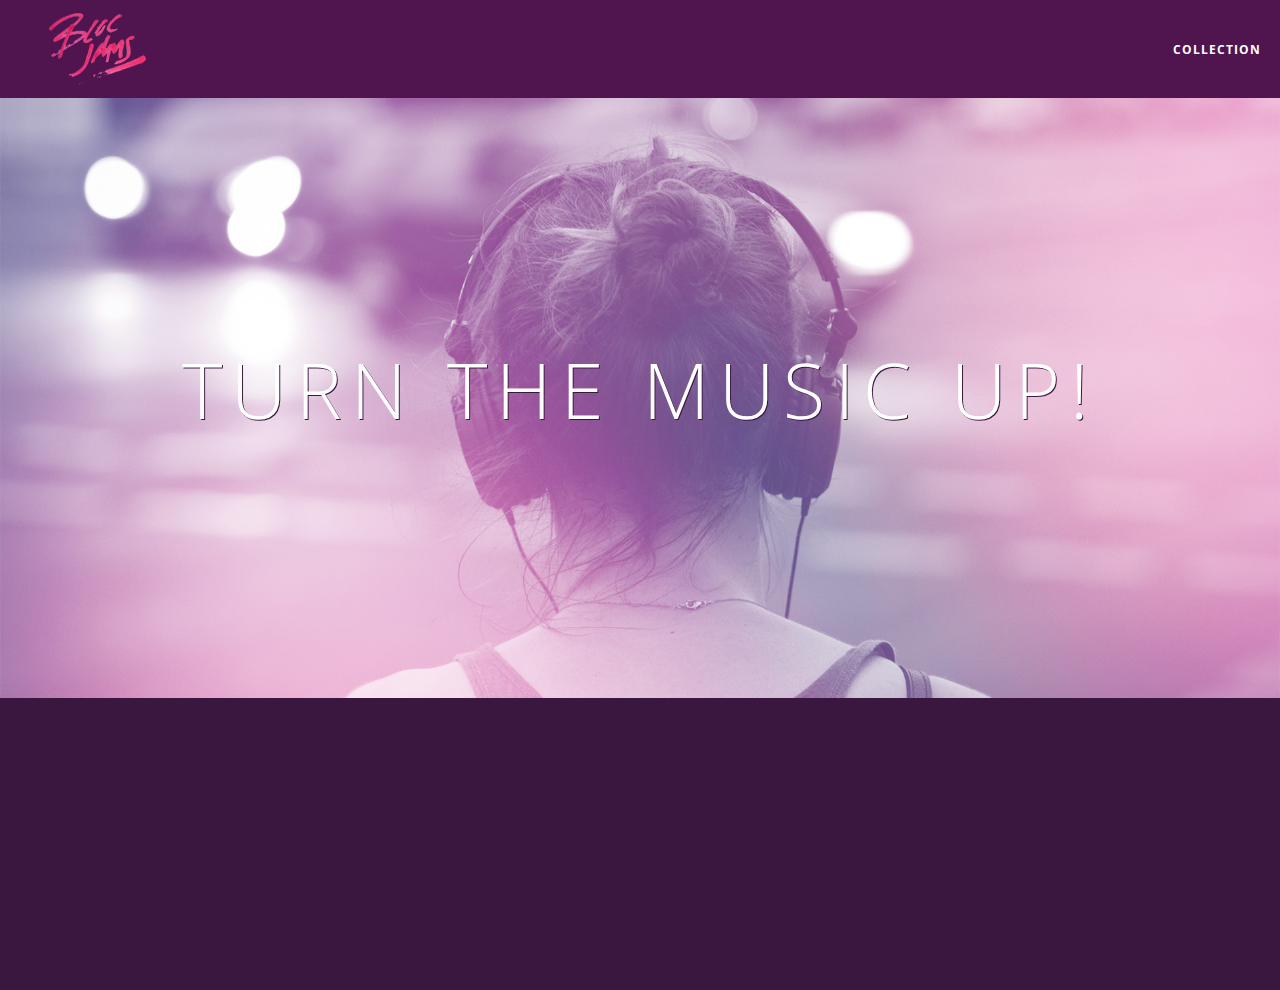
<file: index.html>
<!DOCTYPE html>
<html>
   <head>
      <title>Jock Jams</title>
      <meta name="viewport" content="width=device-width, initial-scale=1">
      <link rel="stylesheet" type="text/css" href="http://fonts.googleapis.com/css?family=Open+Sans:400,800,600,700,300">
      <link rel="stylesheet" type="text/css" href="http://code.ionicframework.com/ionicons/2.0.1/css/ionicons.min.css">
      <link rel="stylesheet" type="text/css" href="styles/normalize.css">
      <link rel="stylesheet" type="text/css" href="styles/main.css">
      <link rel="stylesheet" type="text/css" href="styles/landing.css">
   </head>
   <body>
   <body class="landing">
       <nav class="navbar"> <!-- nav bar -->
           <a href="index.html" class="logo">
               <img src="assets/images/bloc_jams_logo.png" alt="bloc jams logo">
           </a>
           <div class="links-container">
               <a href="collection.html" class="navbar-link">collection</a>
           </div>
       </nav>
       <section class="hero-content"> <!-- hero content -->
           <h1 class="hero-title">Turn the music up!</h1>
       </section>
       <section class="selling-points container clearfix"> <!-- selling points -->
           <div class="point column third">
               <span class="ion-music-note"></span>
               <h5 class="point-title">Choose your music</h5>
               <p class="point-description">The world is full of music; why should you have to listen to music that someone else chose?</p>
           </div>
           <div class="point column third">
               <span class="ion-radio-waves"></span>
               <h5 class="point-title">Unlimited, streaming, ad-free</h5>
               <p class="point-description">No arbitrary limits. No distractions.</p>
           </div>
           <div class="point column third">
               <span class="ion-iphone"></span>
               <h5 class="point-title">Mobile enabled</h5>
               <p class="point-description">Listen to your music on the go. This streaming service is available on all mobile platforms.</p>
           </div>
       </section>
       <script src="https://code.jquery.com/jquery-2.1.3.min.js"></script>
       <script src="scripts/landing.js"></script>
   </body>
</html>
</file>
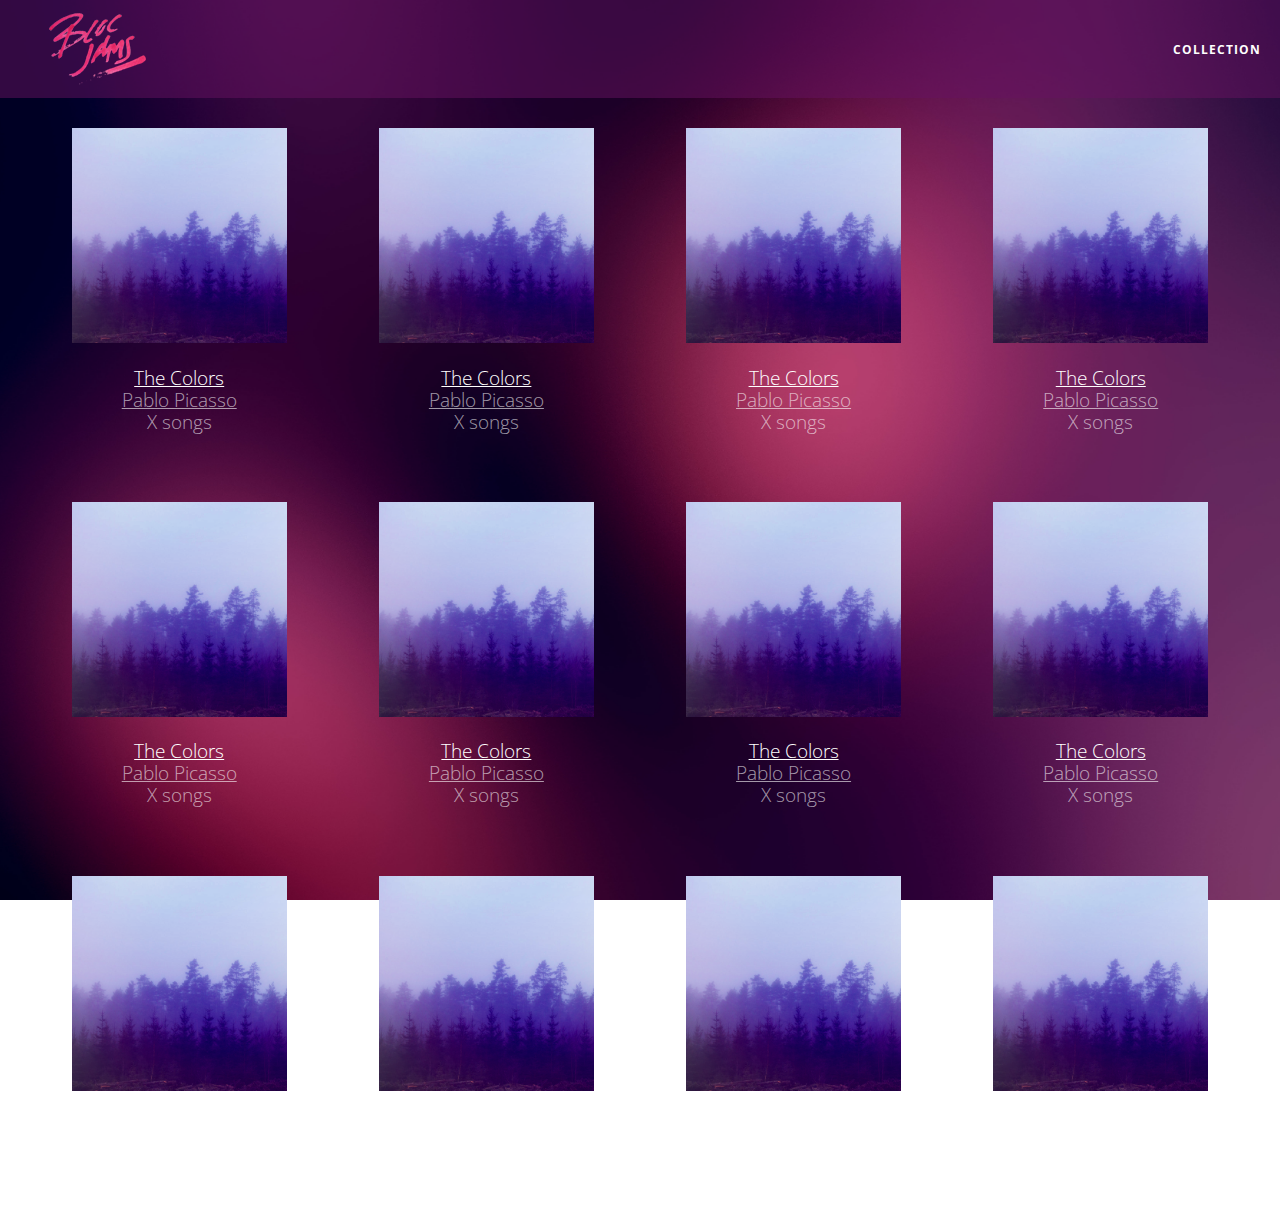
<file: collection.html>
<!DOCTYPE html>
<html>
    <head>
        <title>Jock Jams</title>
        <meta name="viewport" content="width=device-width, initial-scale=1">
        <link rel="stylesheet" type="text/css" href="http://fonts.googleapis.com/css?family=Open+Sans:400,800,600,700,300">
        <link rel="stylesheet" type="text/css" href="http://code.ionicframework.com/ionicons/2.0.1/css/ionicons.min.css">
        <link rel="stylesheet" type="text/css" href="styles/normalize.css">
        <link rel="stylesheet" type="text/css" href="styles/main.css">
        <link rel="stylesheet" type="text/css" href="styles/collection.css">
    </head>
    <body class="collection">
        <nav class="navbar"> <!-- nav bar -->
            <a href="index.html" class="logo">
                <img src="assets/images/bloc_jams_logo.png" alt="bloc jams logo">
            </a>
            <div class="links-container">
                <a href="collection.html" class="navbar-link">collection</a>
            </div>
        </nav>

        <section class="album-covers container clearfix">

        </section>
        <script src="https://code.jquery.com/jquery-2.1.3.min.js"></script>
        <script src="scripts/collection.js"></script>
    </body>
</html>
</file>
<file: styles/main.css>
*, *::before, *::after {
    -moz-box-sizing: border-box;
    -webkit-box-sizing: border-box;
    box-sizing: border-box;
}

html {
    height: 100%;
    font-size: 100%;
}

body {
    font-family: 'Open Sans';
    color: white;
    min-height: 100%;
}

.navbar {
    position: relative;
    padding: 0.5rem;
    background-color: rgba(101,18,95,0.5);
    z-index: 1;
}

.navbar .logo {
    position: relative;
    left: 2rem;
    cursor: pointer;
}

.navbar .links-container {
    display: table;
    position: absolute;
    top: 0;
    right: 0;
    height: 100px;
    color: white;
    text-decoration: none;
}

.links-container .navbar-link {
    display: table-cell;
    position: relative;
    height: 100%;
    padding-left: 1rem;
    padding-right: 1rem;
    
    vertical-align: middle;
    color: white;
    font-size: 0.625rem;
    letter-spacing: 0.05rem;
    font-weight: 700;
    text-transform: uppercase;
    
    text-decoration: none;
    cursor: pointer;
}

.links-container .navbar-link:hover {
    color: rgb(223,50,117);
}

.container {
    margin: 0 auto;
    max-width: 64rem;
}

.container.narrow {
    max-width: 56rem;
}

/* Medium and small screens (640px) */
@media (min-width: 640px) {
    html { font-size: 112%; }
    
    .column {
        float: left;
        padding-left: 1rem;
        padding-right: 1rem;
    }
    
    .column.full { width: 100%; }
    .column.two-thirds { width: 66.7%; }
    .column.half { width: 50%; }
    .column.third { width: 33.3%; }
    .column.fourth { width: 25%; }
    .column.flow-opposite { float: right; }
}

/* Large screens (1024px) */
@media (min-width: 1024px) {
    html { font-size: 120%; }
}

.clearfix::before,
.clearfix::after {
    content: " ";
    display: table;
}

.clearfix::after {
    clear: both;
}
</file>
<file: styles/landing.css>
body.landing {
  background-color: rgb(58,23,63);
}

.hero-content {
    position: relative;
    min-height: 600px;
    background-image: url(../assets/images/bloc_jams_bg.jpg);
    background-repeat: no-repeat;
    background-position: center center;
    background-size: cover;
}

.hero-content .hero-title {
    position: absolute;
    top: 40%;
    -webkit-transform: translateY(-50%);
    -moz-transform: translateY(-50%);
    -ms-transform: translateY(-50%);
    transform: translateY(-50%);
    width: 100%;
    text-align: center;
    font-size: 4rem;
    font-weight: 300;
    text-transform: uppercase;
    letter-spacing: 0.5rem;
    text-shadow: 1px 1px 0px rgb(58,23,63);
}

.selling-points {
    position: relative;
}

.point {
    position: relative;
    padding: 2rem;
    text-align: center;
    opacity: 0;
    -webkit-transform: scaleX(0.9) translateY(3rem);
    -moz-transform: scaleX(0.9) translateY(3rem);
    transform: scaleX(0.9) translateY(3rem);
    -webkit-transition: all 0.25s ease-in-out;
    -moz-transition: all 0.25s ease-in-out;
    transition: all 0.25s ease-in-out;
    -webkit-transition-delay: 0.2s;
    -moz-transition-delay: 0.2s;
    transition-delay: 0.2s;
}

.point .point-title {
    font-size: 1.25 rem;
}

.ion-music-note,
.ion-radio-waves,
.ion-iphone {
    color: rgb(233,50,117);
    font-size: 5rem;
}
</file>
<file: styles/collection.css>
body.collection {
    background-image: url(../assets/images/blurred_backgrounds/blur_bg_2.jpg);
    background-repeat: no-repeat;
    background-attachment: fixed;
    background-position: center center;
    background-size: cover;
}

.album-covers {
    position: relative;
}

.collection-album-container {
    position: relative;
    margin-top: 30px;
    margin-bottom: 20px;
    text-align: center;
}

.collection-album-container .caption {
    margin-top: 10px;
}

.collection-album-container .caption p {
    font-size: 1rem;
    font-weight: 300;
    color: rgba(255, 255, 255, 0.6);
}

.collection-album-container .caption p a {
    color: rgba(255, 255, 255, 0.6);
}

.collection-album-container .caption p a.album-name {
    color: white;
}

.collection-album-container img {
    width: 80%;
}
</file>
